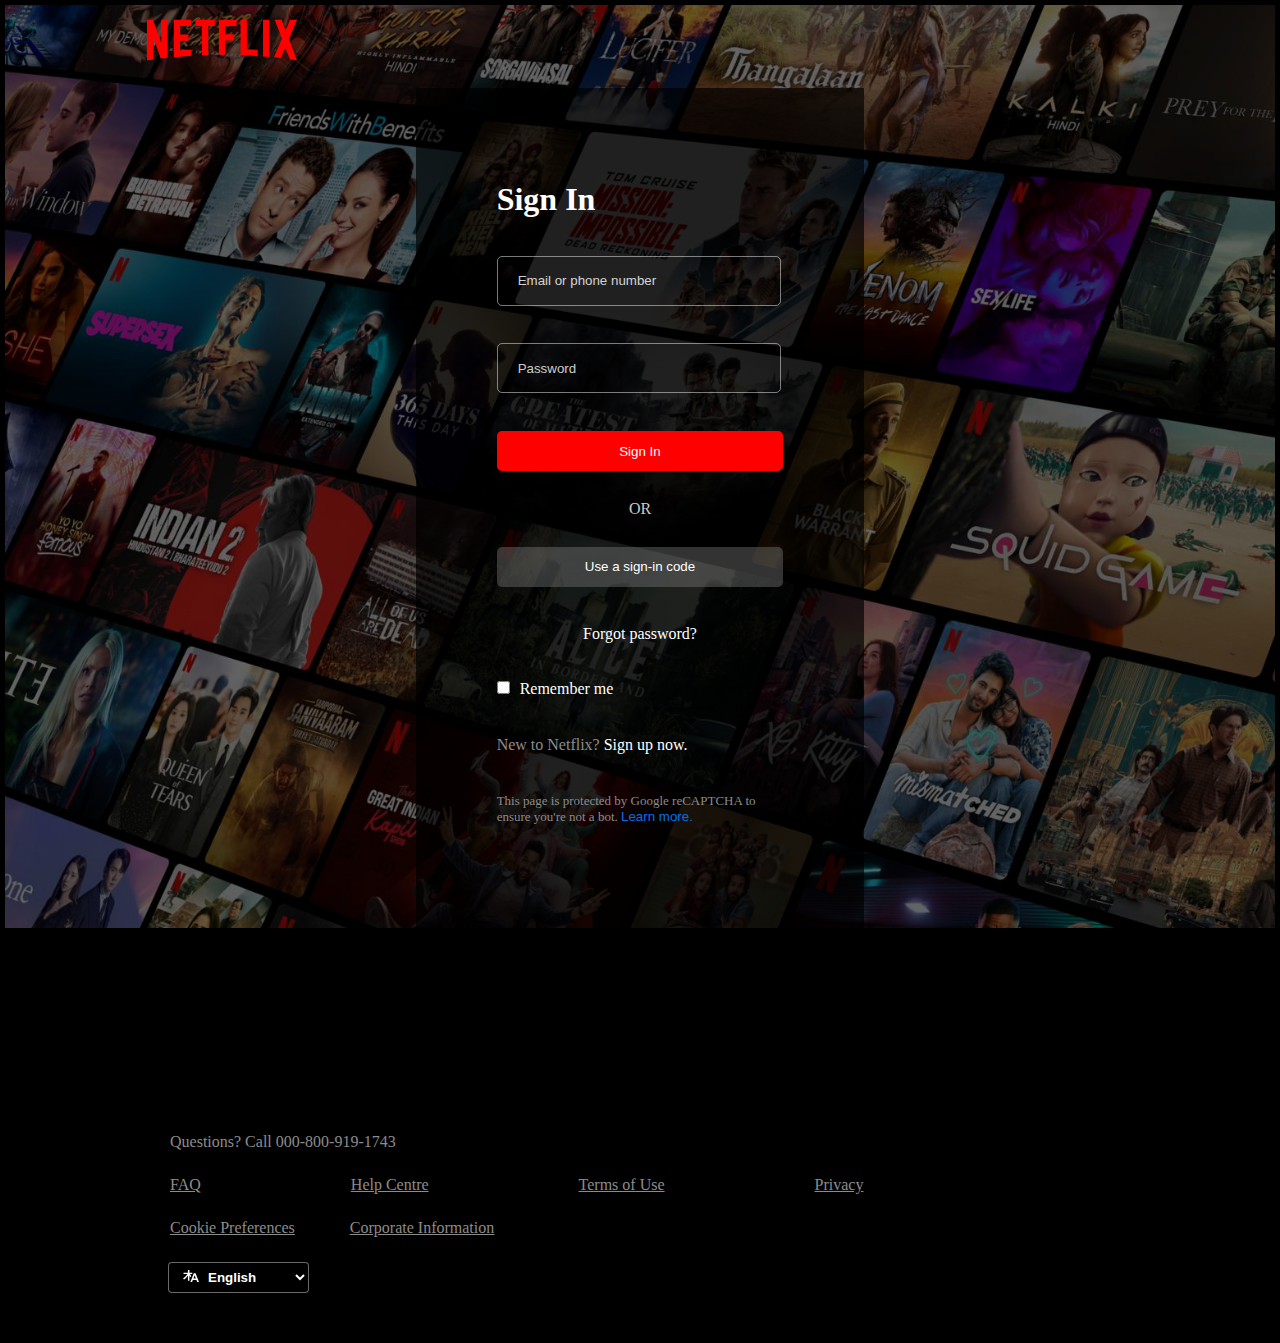
<file: signin.html>
<!DOCTYPE html>
<html lang="en">

<head>
    <meta charset="UTF-8">
    <meta name="viewport" content="width=device-width, initial-scale=1.0">
    <title>Netflix</title>
    <link rel="icon" type="image/png" href="logo.ico">
    <link rel="stylesheet" href="signin.css">
    <script type="text/javascript">
        function googleTranslateElementInit() {
            new google.translate.TranslateElement({ pageLanguage: 'en', includedLanguages: 'en,hi' }, 'google_translate_element');
        }
    </script>
    <script type="text/javascript" src="https://translate.google.com/translate_a/element.js?cb=googleTranslateElementInit"></script>
</head>

<body>

    <div class="container">
        <div class="black">
            <div class="div1">
                <img class="netflix" src="assets/images/logo.svg" alt="">
            </div>
            <div class="div2">
                <div class="inner">
                    <h1>Sign In</h1>
                    <div class="divb w">
                        <input class="divb2" type="text" placeholder="Email or phone number">
                    </div>
                    <div class="divc w">
                        <input class="divc2" type="text" placeholder="Password">
                    </div>
                    <div class="divd w">
                        <button class="divd2">Sign In</button>
                    </div>
                    <div class="dive w">OR</div>
                    <div class="divf w">
                        <button class="divf2">Use a sign-in code</button>
                    </div>
                    <a href="https://github.com/nileshrana7500" class="divg w">Forgot password?</a>
                    <div class="divh w">
                        <input class="check" type="checkbox"><span class="remember">Remember me</span>
                    </div>
                    <div class="divi w">
                        New to Netflix? <a class="sign" href="index.html">Sign up now.</a>
                    </div>
                    <div id="lastdiv" class="divj w">
                        <div class="divboth">
                            This page is protected by Google reCAPTCHA to ensure you're not a bot. <button id="learn">Learn more.</button>
                        </div>
                    </div>
                </div>
            </div>
        </div>
    </div>

    <div class="lastbox">
        <div class="ques">Questions? Call 000-800-919-1743</div>
        <div class="flex1">
            <a class="abc" href="https://github.com/nileshrana7500">FAQ</a>
            <a class="abc" href="https://github.com/nileshrana7500">Help Centre</a>
            <a class="abc" href="https://github.com/nileshrana7500">Terms of Use</a>
            <a class="abc" href="https://github.com/nileshrana7500">Privacy</a>
        </div>
        <div class="flex2">
            <div>Cookie Preferences</div>
            <a class="abc" href="https://github.com/nileshrana7500">Corporate Information</a>
        </div>
        <svg class="translate" xmlns="http://www.w3.org/2000/svg" fill="none" role="img" viewBox="0 0 16 16" width="16" height="16" data-icon="LanguagesSmall" aria-hidden="true"><path fill-rule="evenodd" clip-rule="evenodd" d="M10.7668 5.33333L10.5038 5.99715L9.33974 8.9355L8.76866 10.377L7.33333 14H9.10751L9.83505 12.0326H13.4217L14.162 14H16L12.5665 5.33333H10.8278H10.7668ZM10.6186 9.93479L10.3839 10.5632H11.1036H12.8856L11.6348 7.2136L10.6186 9.93479ZM9.52722 4.84224C9.55393 4.77481 9.58574 4.71045 9.62211 4.64954H6.41909V2H4.926V4.64954H0.540802V5.99715H4.31466C3.35062 7.79015 1.75173 9.51463 0 10.4283C0.329184 10.7138 0.811203 11.2391 1.04633 11.5931C2.55118 10.6795 3.90318 9.22912 4.926 7.57316V12.6667H6.41909V7.51606C6.81951 8.15256 7.26748 8.76169 7.7521 9.32292L8.31996 7.88955C7.80191 7.29052 7.34631 6.64699 6.9834 5.99715H9.06968L9.52722 4.84224Z" fill="currentColor"></path></svg>
        <select class="btn topselect" name="language" id="languageSelector" onchange="translateLanguage()">
            <option value="en">English</option>
            <option value="hi">हिन्दी</option>
        </select>
    </div>

    <script src="script2.js"></script>
    <!-- hidden widget -->
    <div id="google_translate_element" style="display: none;"></div>
</body>

</html>
</file>
<file: signin.css>
*{
    margin: 0;
    padding: 0;
}
body{
    background-color: black;
}
.container{
    border: 5px solid;
    background-image: url("net.jpg");
    background-size: cover;
    background-repeat: no-repeat;
}
.black{
    background-color: rgba(0, 0, 0, 0.478);
}
.netflix{
    width: 150px;
    height: 50px;
    position: relative;
    z-index: 10;
}
.div1{
    padding-top: 10px;
    /* border: 5px solid white; */
    max-width: 77vw;
    margin: auto;
}
.div2{
    /* border: 5px solid white; */
    height: calc(100vh - 60px);
    width: 35vw;
    margin: auto;
    margin-top: 19px;
    background-color: rgba(0, 0, 0, 0.672);
    display: flex;
    flex-direction: column;
    justify-content: center;
    align-items: center;
}
.w{
    color: white;
}
h1{
    color: white;
}
.inner{
    /* border: 1px solid white; */
    height: 80%;
    width: 80%;
    display: flex;
    flex-direction: column;
    gap: 20px;
}
h1{
    width: 80%;
    margin: auto;
}
.divb{
    width: 80%;
    margin: auto;
}
.divb2{
    width: calc(95% - 30px);
    height: 40px;
    background-color: rgba(0, 0, 0, 0);
    border: 1px solid rgba(255, 255, 255, 0.473);
    border-radius: 5px;
    padding: 4px 20px;
    color: red;
}
.divb2::placeholder{
    color: rgba(255, 255, 255, 0.815);
}
.divc{
    width: 80%;
    margin: auto;
}
.divc2{
    width: calc(95% - 30px);
    height: 40px;
    background-color: rgba(0, 0, 0, 0);
    border: 1px solid rgba(255, 255, 255, 0.473);
    border-radius: 5px;
    padding: 4px 20px;
    color: red;
}
.divc2::placeholder{
    color: rgba(255, 255, 255, 0.799);
}
.divd{
    width: 80%;
    margin: auto;
    
}
.divd2{
    width: 100%;
    height: 40px;
    background-color: red;
    border: none;
    border-radius: 5px;
    color: white;
    cursor: pointer;
    
    
}
.dive{
    text-align: center;
    color: rgb(207, 203, 203);
}
.divf{
    width: 80%;
    margin: auto;
}
.divf2{
    width: 100%;
    height: 40px;
    background-color: rgba(128, 128, 128, 0.4);
    border: none;
    border-radius: 5px;
    color: white;
    cursor: pointer;
    
}
.divg{
    width: 80%;
    margin: auto;
    text-align: center;
    text-decoration: none;
}
.divg:hover{
    text-decoration: underline;
}
.divh{
    width: 80%;
    margin: auto;
}
.divi{
    width: 80%;
    margin: auto;
    margin-bottom: 10px;
    color: #8c8c8c;
}
.check{
    cursor: pointer;
}
#learn{
    background: transparent;
    border: none;
    cursor: pointer;
    color: #0071eb
}
#learn:hover{
    text-decoration: underline;
}
.remember{
    margin-left: 10px;
}
.sign{
    color: white;
    text-decoration: none;
}
.sign:hover{
    text-decoration: underline;
}
.divj{
    width: 80%;
    margin: auto;
    font-size: 13px;
    color: #8c8c8c;
}
.divboth{
    margin-bottom: 10px;
}
.lastbox{
    /* border: 1px solid white; */
    width: 60vw;
    margin-left: 170px;
    margin-top: 200px;
    color: #8c8c8c;;
}
.flex1{
    margin-top: 25px;
    display: flex;
    gap: 150px;
}
.flex2{
    margin-top: 25px;
    margin-bottom: 25px;
    display: flex;
    gap: 55px;
    text-decoration: underline;
}
.btn{
    padding: 6px 35px;
    font-weight: 600;
    color: white;
    background-color: rgba(0, 0, 0, 0.108);
    border: 1px solid rgba(255, 255, 255, 0.41);
    border-radius: 4px;
    margin-right: 5px;
    margin-left: -22px;
    margin-bottom: 50px;
}
.translate{
    color: white;
    position: relative;
    left: 13px;
    top: 2px;
    z-index: 11;
}
.abc{
    color: #8c8c8c;;
}
</file>
